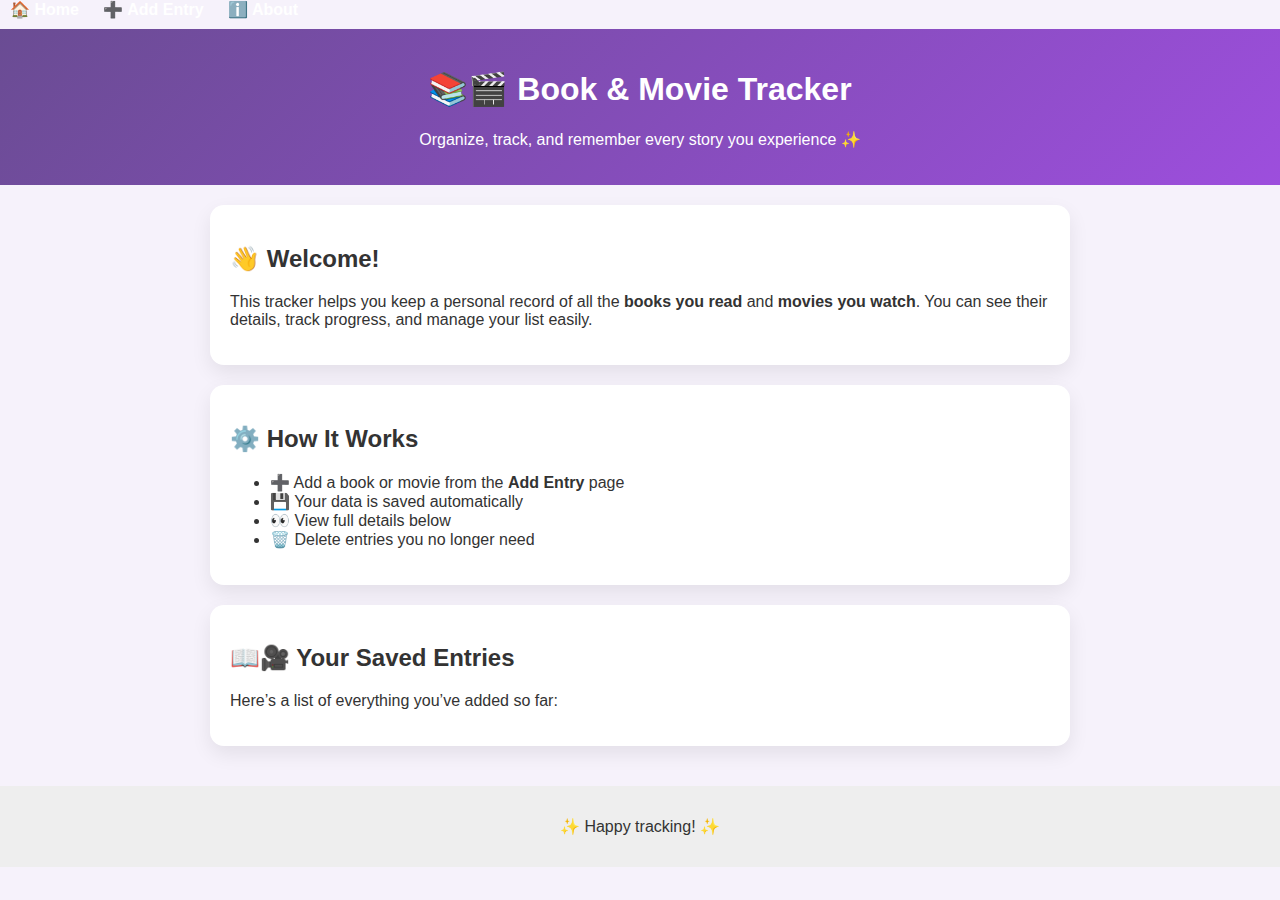
<file: index.html>
<!DOCTYPE html>
<html lang="en">
<head>
  <meta charset="UTF-8">
  <title>📚🎬 Book & Movie Tracker</title>
  <link rel="stylesheet" href="style.css">
</head>
<body>

<nav>
  <a href="index.html">🏠 Home</a>
  <a href="entries.html">➕ Add Entry</a>
  <a href="about.html">ℹ️ About</a>
</nav>

<header>
  <h1>📚🎬 Book & Movie Tracker</h1>
  <p>Organize, track, and remember every story you experience ✨</p>
</header>

<main>
  <section>
    <h2>👋 Welcome!</h2>
    <p>
      This tracker helps you keep a personal record of all the
      <strong>books you read</strong> and <strong>movies you watch</strong>.
      You can see their details, track progress, and manage your list easily.
    </p>
  </section>
  <section>
    <h2>⚙️ How It Works</h2>
    <ul>
      <li>➕ Add a book or movie from the <strong>Add Entry</strong> page</li>
      <li>💾 Your data is saved automatically</li>
      <li>👀 View full details below</li>
      <li>🗑️ Delete entries you no longer need</li>
    </ul>
  </section>
  <section>
    <h2>📖🎥 Your Saved Entries</h2>
    <p>Here’s a list of everything you’ve added so far:</p>
    <div id="itemsContainer"></div>
  </section>
</main>

<footer>
  <p>✨ Happy tracking! ✨</p>
</footer>

<script src="script.js"></script>
</body>
</html>
</file>
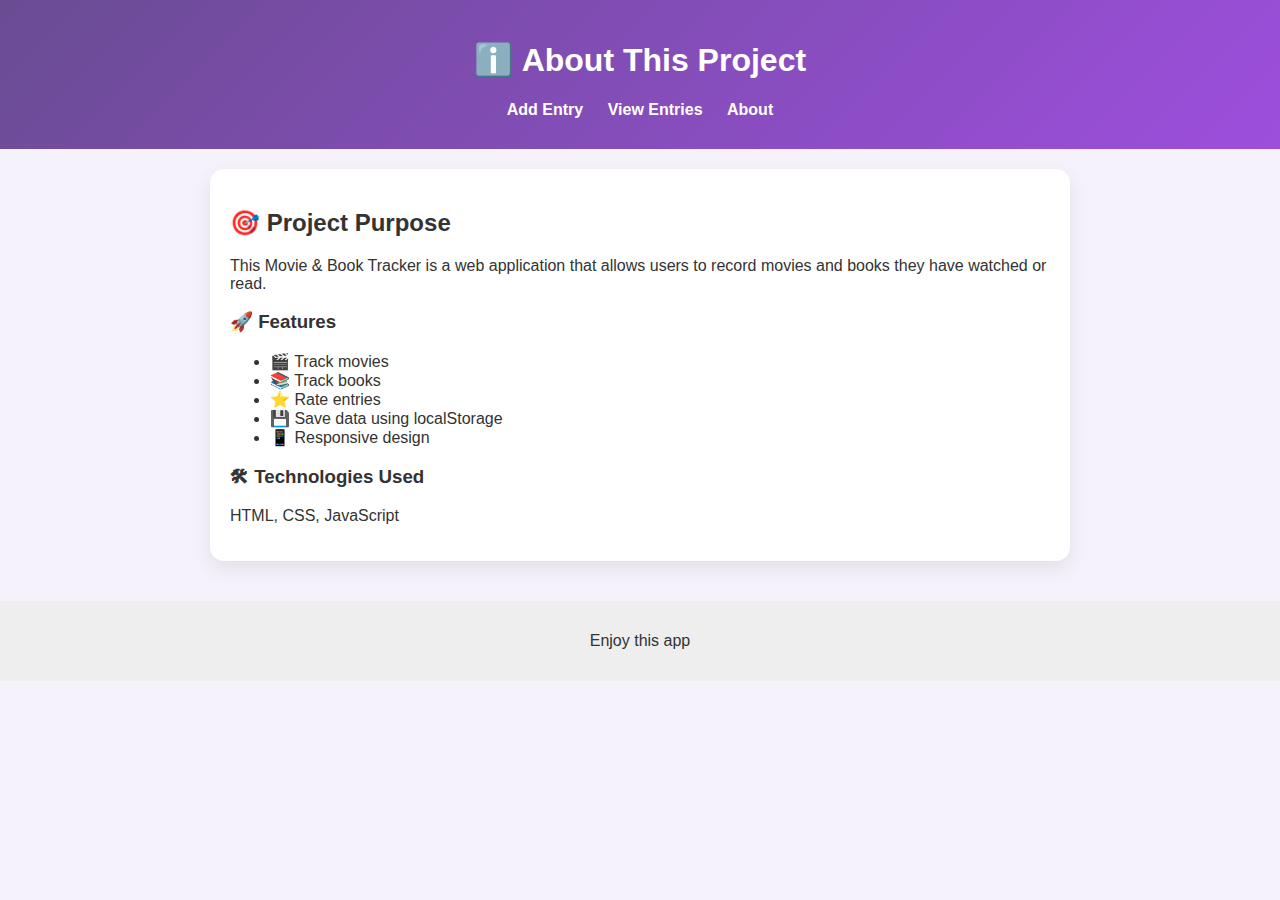
<file: about.html>
<!DOCTYPE html>
<html lang="en">
<head>
  <meta charset="UTF-8">
  <meta name="viewport" content="width=device-width, initial-scale=1.0">
  <title>About</title>
  <link rel="stylesheet" href="style.css">
</head>
<body>

<header>
  <h1>ℹ️ About This Project</h1>
  <nav>
    <a href="index.html">Add Entry</a>
    <a href="entries.html">View Entries</a>
    <a href="about.html">About</a>
  </nav>
</header>

<main>
  <section class="card">
    <h2>🎯 Project Purpose</h2>
    <p>
      This Movie & Book Tracker is a web application that allows users to
      record movies and books they have watched or read.
    </p>

    <h3>🚀 Features</h3>
    <ul>
      <li>🎬 Track movies</li>
      <li>📚 Track books</li>
      <li>⭐ Rate entries</li>
      <li>💾 Save data using localStorage</li>
      <li>📱 Responsive design</li>
    </ul>

    <h3>🛠 Technologies Used</h3>
    <p>HTML, CSS, JavaScript</p>
  </section>
</main>

<footer>
  <p>Enjoy this app</p>
</footer>

</body>
</html>
</file>
<file: style.css>
* {
  box-sizing: border-box;
  font-family: "Segoe UI", sans-serif;
}

body {
  margin: 0;
  background: #f6f2fb;
  color: #333;
}

header {
  background: linear-gradient(135deg, #6a4c93, #9d4edd);
  color: white;
  padding: 20px;
  text-align: center;
}

nav {
  margin-bottom: 10px;
}

nav a {
  color: white;
  margin: 0 10px;
  text-decoration: none;
  font-weight: bold;
}

nav a:hover {
  text-decoration: underline;
}

main {
  max-width: 900px;
  margin: auto;
  padding: 20px;
}

section {
  background: white;
  padding: 20px;
  border-radius: 14px;
  margin-bottom: 20px;
  box-shadow: 0 8px 20px rgba(0,0,0,0.08);
}

form label {
  display: block;
  margin-top: 12px;
  font-weight: bold;
}

form input,
form select,
form textarea {
  width: 100%;
  padding: 10px;
  margin-top: 4px;
  border-radius: 8px;
  border: 1px solid #ccc;
}

form button {
  margin-top: 15px;
  background: #6a4c93;
  color: white;
  border: none;
  padding: 12px;
  border-radius: 10px;
  cursor: pointer;
  font-size: 16px;
}

form button:hover {
  background: #5a3d82;
}

.item-card {
  border-left: 6px solid #9d4edd;
  padding: 15px;
  margin-bottom: 15px;
  border-radius: 10px;
  background: #faf8ff;
}

.delete-btn {
  background: #e63946;
  color: white;
  border: none;
  padding: 8px 12px;
  border-radius: 8px;
  cursor: pointer;
}

.delete-btn:hover {
  background: #c62828;
}

footer {
  text-align: center;
  padding: 15px;
  background: #eee;
}
  @media (max-width: 600px) {
  nav {
    display: flex;
    flex-direction: column;
    gap: 12px;
    padding: 16px;
  }

  nav a {
    padding: 8px 0;nav a {
  font-size: 1.4rem !important;
}

  }
}
</file>
